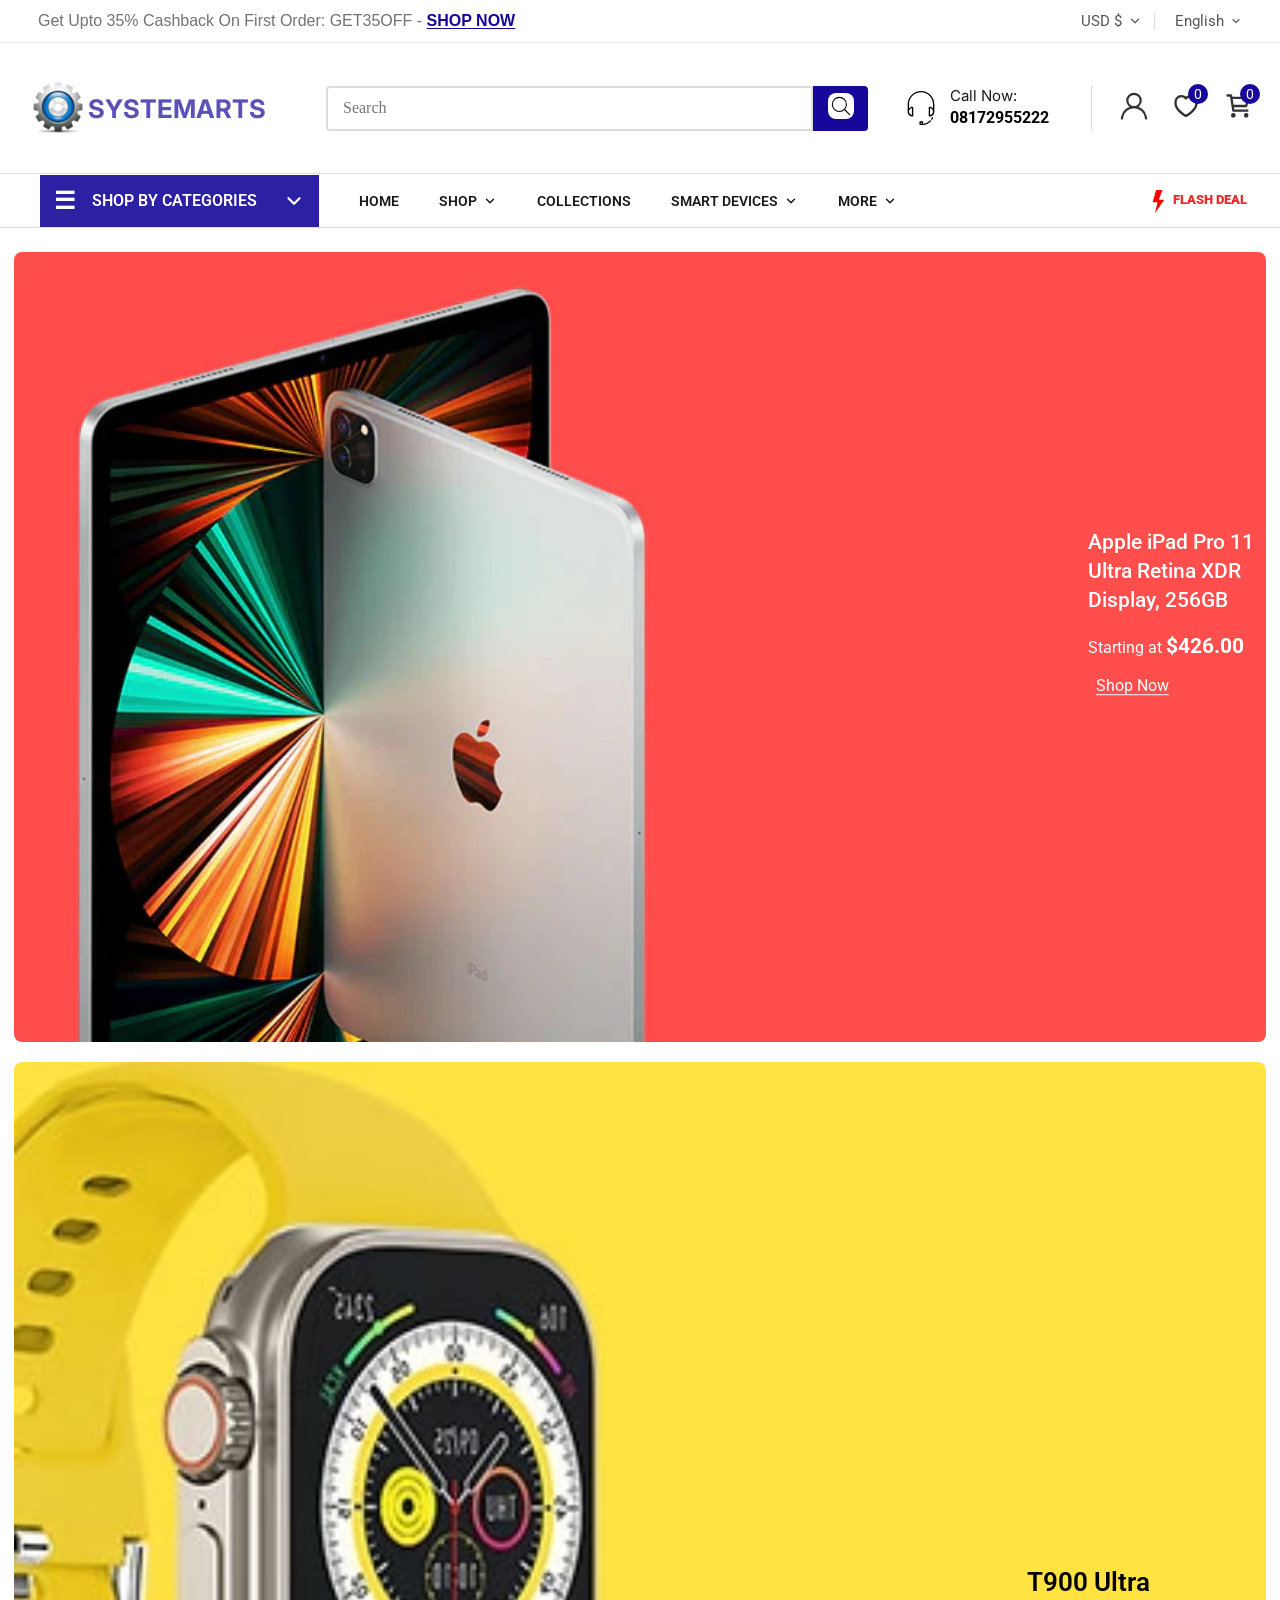
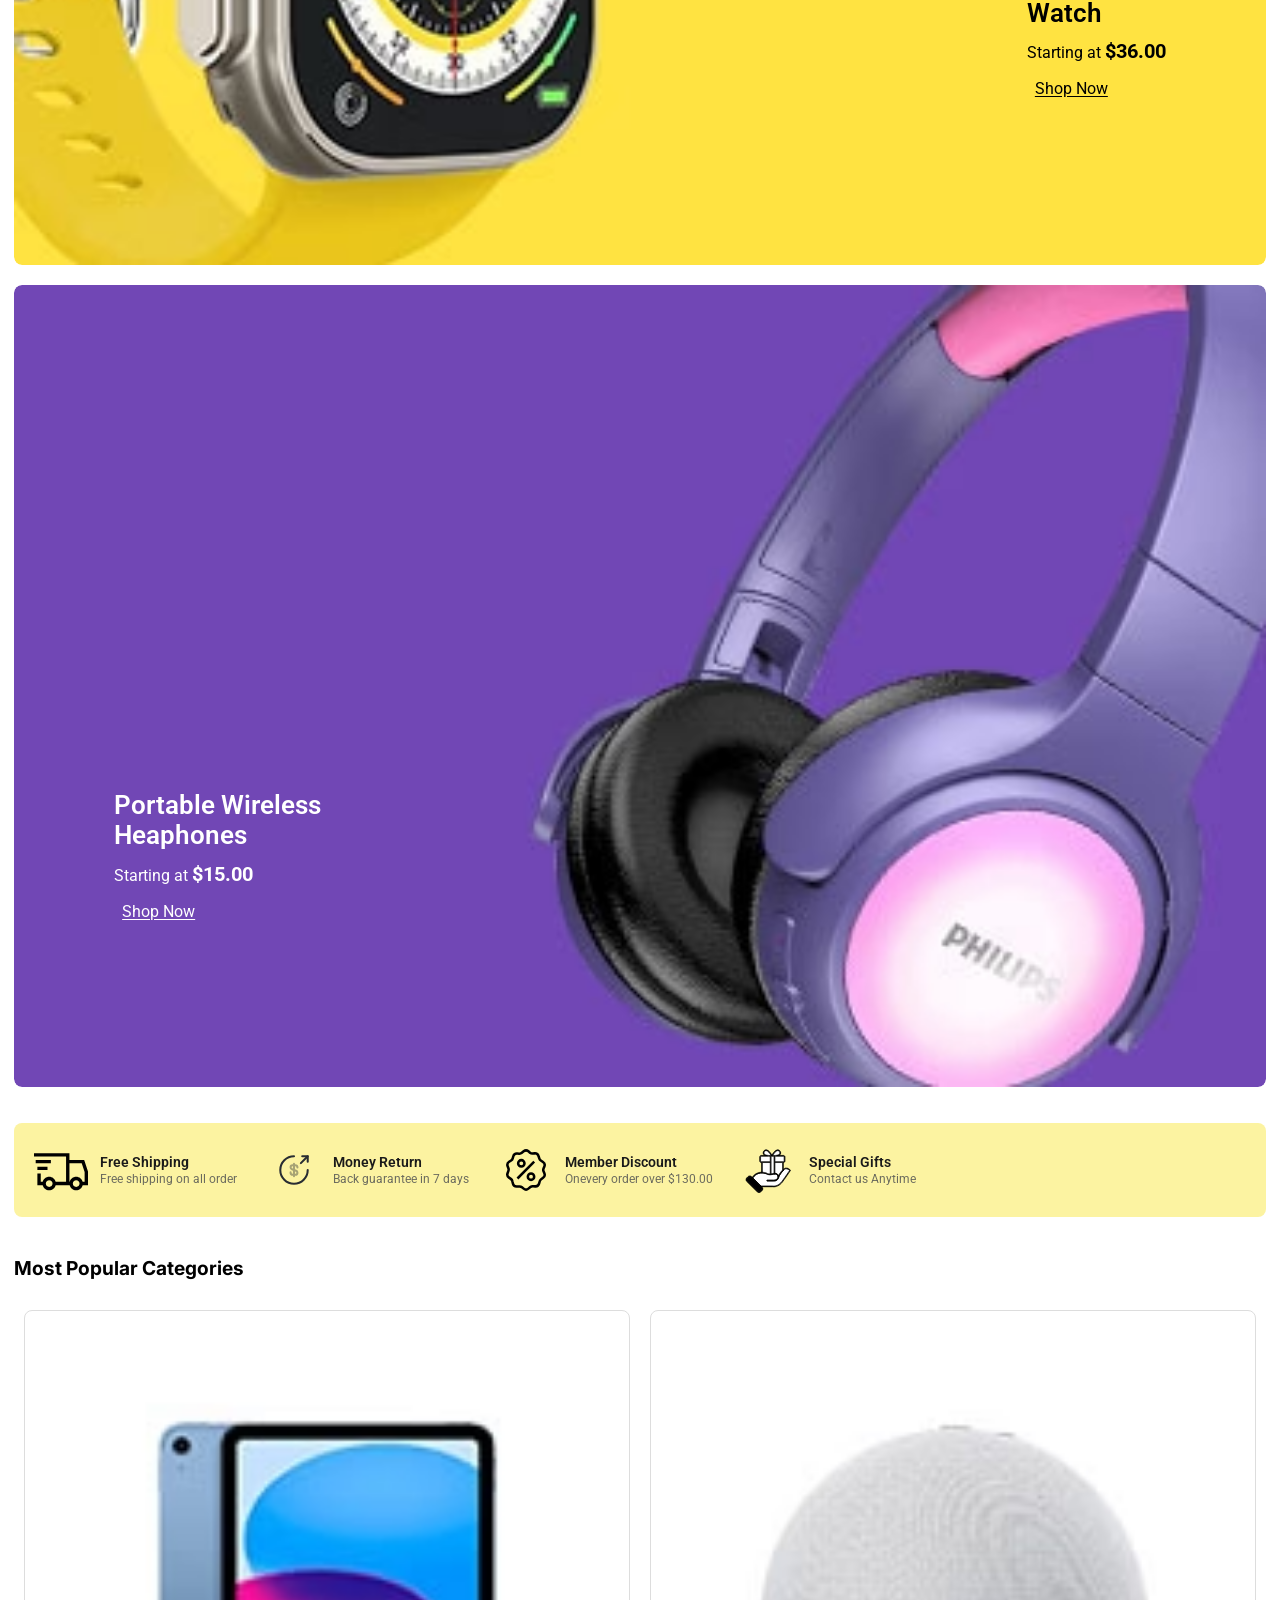
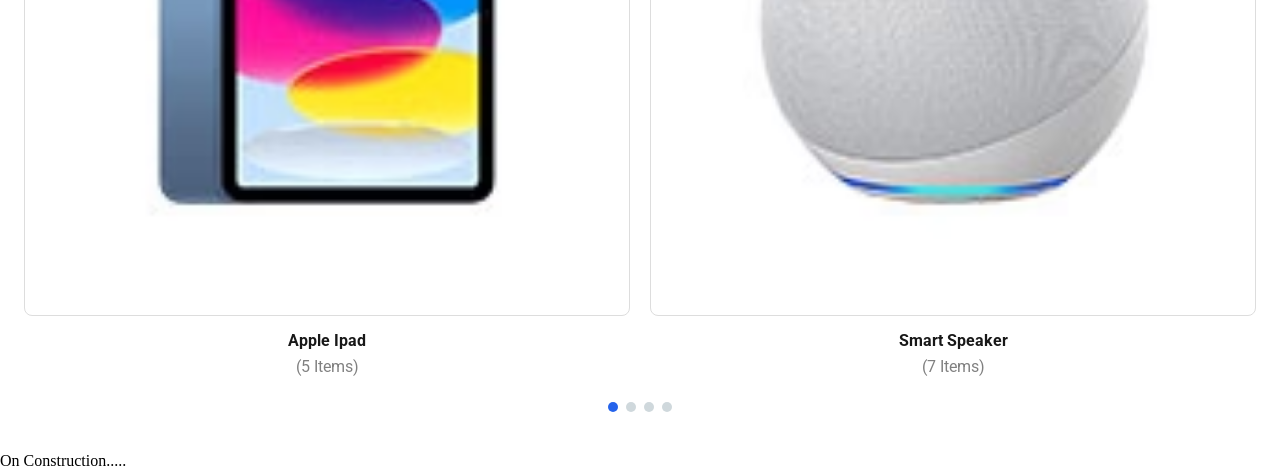
<file: index.html>
<!DOCTYPE html>
<html lang="en">
<head>
    <meta charset="UTF-8">
    <meta name="viewport" content="width=device-width, initial-scale=1.0">
    <title>Systemart - Home</title>
    
    <meta name="author" content="Godwin Iwajomo">
    <meta name="description" content="Experience the best of technology">
    <link rel="stylesheet" href="styles/normalize.css">
    <link rel="stylesheet" href="styles/systemart.css">
    <link rel="stylesheet" href="styles/systemart-large.css">
    <link rel="preconnect" href="https://fonts.googleapis.com">
    <link rel="preconnect" href="https://fonts.gstatic.com" crossorigin>
    <link href="https://fonts.googleapis.com/css2?family=Roboto:ital,wght@0,100..900;1,100..900&display=swap" rel="stylesheet">
    <link rel="preconnect" href="https://fonts.googleapis.com">
    <link rel="preconnect" href="https://fonts.gstatic.com" crossorigin>
    <link href="https://fonts.googleapis.com/css2?family=Inter:ital,opsz,wght@0,14..32,100..900;1,14..32,100..900&display=swap" rel="stylesheet">
    <script src="scripts/systemart.js" defer></script>

</head>
<body>
    <header class="header">
        <div class="discount">
            <p>Get Upto 35% Cashback On First Order: GET35OFF <br> - <span class="cta"><a href="#">SHOP NOW</a></span></p>
            <div class="right-menu desktop-right-menu">

                <button class="menu-btn">
                    USD $
                    <svg class="chevron" width="14" height="14" viewBox="0 0 24 24" fill="none" stroke="currentColor" stroke-width="2.5" stroke-linecap="round" stroke-linejoin="round">
                        <polyline points="6 9 12 15 18 9"></polyline>
                    </svg>
                </button>

                <button class="menu-btn">
                    English
                    <svg class="chevron" width="12" height="12" viewBox="0 0 24 24" fill="none" stroke="currentColor" stroke-width="2.5" stroke-linecap="round" stroke-linejoin="round">
                        <polyline points="6 9 12 15 18 9"></polyline>
                    </svg>
                </button>

            </div>
        </div>
            <!-- Top Row -->
        <div class="top-header">

            <!-- Logo -->
            <div class="logo">
                <img src="systemart-asssets/images/logo.webp" alt="Logo">
                <span class="logo-name">SYSTEMARTS</span>
            </div>

            <!-- Search bar for desktop -->
            <div class="search-bar desktop-search-bar">
                <input type="search" placeholder="Search">
                <button>
                    <img src="systemart-asssets/icon/search-svgrepo-com.svg" alt="search-icon">
                </button>
            </div>

            <!-- Customer Hotline -->
            <div class="feature-item desktop-feature-item">
                <img src="systemart-asssets/icon/customer-service-svgrepo-com.svg" alt="hotline">
                    <div class="feature-text desktop-feature-text">
                        <p class="feature-title">Call Now:</p>
                        <p class="feature-sub" aria-label="tel: 08172955222"><strong>08172955222</strong></p>
                    </div>
            </div>
            <!-- Icons -->
            <div class="header-icons">

                <a href="#">
                    <img src="systemart-asssets/icon/account-svgrepo-com.svg" alt="account">
                </a>

                <a href="#" class="icon">
                    <img src="systemart-asssets/icon/love-svgrepo-com.svg" alt="favourite">
                    <span class="badge">0</span>
                </a>

                <a href="#" class="icon">
                    <img src="systemart-asssets/icon/cart-shopping-svgrepo-com.svg" alt="cart">
                    <span class="badge">0</span>
                </a>

            </div>

        </div>

        <!-- Search -->
        <div class="search-bar">

            <input type="search" placeholder="Search">

            <button>
                <img src="systemart-asssets/icon/search-svgrepo-com.svg" alt="search-icon">
            </button>

        </div>

        <!-- Bottom Navigation -->
       <div class="bottom-header-placeholder">
             <div class="bottom-header">

                <button class="hamburger-menu" id="hamburger" aria-label="toggle navigation">
                    &#9776;
                    <span>MENU</span>
                </button>
                <div class="desktop-cat-dropdown">
                    <button class="hamburger-menu" id="hamburgerDeskCat" aria-label="toggle navigation">
                        &#9776;
                        <span class="desktop-hamburger-menu">SHOP BY CATEGORIES
                                <svg class="chevron" width="14" height="14" viewBox="0 0 24 24" fill="none" stroke="currentColor" stroke-width="2.5" stroke-linecap="round" stroke-linejoin="round">
                                <polyline points="6 9 12 15 18 9"></polyline>
                                </svg>
                        </span>
                    </button>
                    <div id="scriptCat">
                        <div class="navigationXCat">
                            <span>Shop By Categories</span>
                            <button>X</button>
                        </div>
                        <nav>
                            <ul>
                                <li><a href="index.html">Our Store</a></li>
                                <li><a href="#">TV & Speaker</a></li>
                                <li><a href="#">Smart Devices</a></li>
                                <li><a href="#">Chargers and Cables</a></li>
                                <li><a href="#">Laptop and Computers</a></li>
                                <li><a href="#">Phones</a></li>
                                <li><a href="#">Camera</a></li>
                                <li><a href="#">Smart Watches</a></li>
                                <li><a href="#">Home Theatre Systems</a></li>
                                <li><a href="#">Televisions</a></li>
                            </ul>
                        </nav>
                    </div>
                </div>
                <nav class="desktop-menu-display">
                    <ul class="navlinks">
                        <li><a href="index.html">HOME</a></li>
                        <li class="has-chevron dropdown-mega">
                            <a href="#" class="dropdown-trigger">SHOP
                            <svg class="chevron" width="14" height="14" viewBox="0 0 24 24" fill="none" stroke="currentColor" stroke-width="2.5" stroke-linecap="round" stroke-linejoin="round">
                                <polyline points="6 9 12 15 18 9"></polyline>
                            </svg>
                            </a>
                            <div class="mega-menu">
                                <div class="mega-column">
                                    <h3>Cameras</h3>
                                    <ul>
                                        <li><a href="#">Backup Camera</a></li>
                                        <li><a href="#">Digital Camera</a></li>
                                        <li><a href="#">IP Camera</a></li>
                                        <li><a href="#">Movie Camera</a></li>
                                    </ul>
                                </div>

                                <div class="mega-column">
                                    <h3>Phones</h3>
                                    <ul>
                                        <li><a href="#">Basic Phones</a></li>
                                        <li><a href="#">Features Phones</a></li>
                                        <li><a href="#">Iphones</a></li>
                                        <li><a href="#">Smart Phones</a></li>
                                    </ul>
                                </div>

                                <div class="mega-column">
                                    <h3>TV & Speaker</h3>
                                    <ul>
                                        <li><a href="#">Home Theatre Systems</a></li>
                                        <li><a href="#">Party Speakers</a></li>
                                        <li><a href="#">Televisions</a></li>
                                        <li><a href="#">TV & Audio</a></li>
                                    </ul>
                                </div>
                            </div>
                        </li>
                        <li><a href="#">COLLECTIONS</a></li>
                        <li class="has-chevron dropdown-mega"><a href="#">SMART DEVICES
                            <svg class="chevron" width="14" height="14" viewBox="0 0 24 24" fill="none" stroke="currentColor" stroke-width="2.5" stroke-linecap="round" stroke-linejoin="round">
                                <polyline points="6 9 12 15 18 9"></polyline>
                            </svg></a>

                            <div class="mega-menu smart-devices">
                                <div class="mega-column">
                                    <ul>
                                        <li><a href="#">Digital Watches</a></li>
                                        <li><a href="#">Smart Cameras</a></li>
                                        <li><a href="#">Smart Phones</a></li>
                                        <li><a href="#">Smart Speakers</a></li>
                                    </ul>
                                </div>
                            </div>
                        </li>
                        <li class="has-chevron dropdown-mega"><a href="#">MORE
                            <svg class="chevron" width="14" height="14" viewBox="0 0 24 24" fill="none" stroke="currentColor" stroke-width="2.5" stroke-linecap="round" stroke-linejoin="round">
                                <polyline points="6 9 12 15 18 9"></polyline>
                            </svg></a>

                            <div class="mega-menu smart-devices more">
                                <div class="mega-column">
                                    <ul>
                                        <li><a href="#">BLOG</a></li>
                                        <li><a href="#">CONTACT</a></li>
                                    </ul>
                                </div>
                            </div>
                        </li>
                    </ul>
                </nav>
                <div class="flash-sale">
                    <a href="#"><button>
                        <img src="systemart-asssets/icon/flash-on-svgrepo-com.svg" alt="flash sale" width="28px">
                        <p>FLASH DEAL</p>
                    </button></a>
                </div>
                <div id="overlay" class="menu-overlay" aria-hidden="true"></div>
                <div id="script">
                   <div class="menu-page active" id="main-menu">
                        <div class="navigationX">
                            <span>Menu</span>
                            <button>X</button>
                        </div>
                        <nav>
                            <ul>
                                <li><a href="index.html">Home</a></li>
                                <li class="has-submenu" data-target="shop-menu">
                                    Shop
                                    <span>→</span>
                                </li>
                                <li><a href="#">Collections</a></li>
                                <li class="has-submenu" data-target="device-menu">
                                    Smart Devices
                                    <span>→</span>
                                </li>
                                <li><a href="#">Blog</a></li>
                                <li><a href="#">Contact</a></li>
                            </ul>
                        </nav>
                   </div>

                   <!-- SHOP -->
                    <div class="menu-page" id="shop-menu">
                        <div class="navigationX">
                            <span>Menu</span>
                            <button>X</button>
                        </div>

                        <ul>
                            <li class="back" data-back="main-menu"><span>←</span>Shop</li>
                            <li class="has-submenu" data-target="camera-menu">
                                Cameras
                                <span>→</span>
                            </li>
                            <li class="has-submenu" data-target="phone-menu">
                                Phones
                                <span>→</span>
                            </li>
                            <li class="has-submenu" data-target="tv-speaker-menu">
                                TV & Speaker
                                <span>→</span>
                            </li>
                        </ul>
                    </div>

                    <!-- Cameras -->
                    <div class="menu-page" id="camera-menu">
                        <div class="navigationX">
                            <span>Menu</span>
                            <button>X</button>
                        </div>

                        <ul class="cmenu">
                            <li class="back" data-back="shop-menu"><span>←</span>Cameras</li>
                            <li><a href="#">Backup Camera</a></li>
                            <li><a href="#">Digital Camera</a></li>
                            <li><a href="#">IP Camera</a></li>
                            <li><a href="#">Movie Camera</a></li>
                        </ul>
                    </div>

                    <!-- Phones -->
                    <div class="menu-page" id="phone-menu">
                        <div class="navigationX">
                            <span>Menu</span>
                            <button>X</button>
                        </div>

                        <ul class="cmenu">
                            <li class="back" data-back="shop-menu"><span>←</span>Phones</li>
                            <li><a href="#">Basic Phones</a></li>
                            <li><a href="#">Feature Phones</a></li>
                            <li><a href="#">IPhones</a></li>
                            <li><a href="#">Smart Phones</a></li>
                        </ul>
                    </div>

                    <!-- TV & Speakers -->
                    <div class="menu-page" id="tv-speaker-menu">
                        <div class="navigationX">
                            <span>Menu</span>
                            <button>X</button>
                        </div>

                        <ul class="cmenu">
                            <li class="back" data-back="shop-menu"><span>←</span>TV & Speaker</li>
                            <li><a href="#">Home Theatre System</a></li>
                            <li><a href="#">Party Speaker</a></li>
                            <li><a href="#">Televisions</a></li>
                            <li><a href="#">TV & Audio Accessories</a></li>
                        </ul>
                    </div>

                    <!-- Smart Devices -->
                     <div class="menu-page" id="device-menu">
                        <div class="navigationX">
                            <span>Menu</span>
                            <button>X</button>
                        </div>

                        <ul class="cmenu">
                            <li class="back" data-back="main-menu"><span>←</span>Smart Devices</li>
                            <li><a href="#">Digital Watches</a></li>
                            <li><a href="#">Smart Cameras</a></li>
                            <li><a href="#">Smart Phones</a></li>
                            <li><a href="#">Smart Speakers</a></li>
                        </ul>
                    </div>
                </div>

                <div class="right-menu">

                    <div class="dropdown">
                        <button class="menu-btn" id="currencyBtn">
                            USD $
                            <svg class="chevron" width="14" height="14" viewBox="0 0 24 24" fill="none" stroke="currentColor" stroke-width="2.5" stroke-linecap="round" stroke-linejoin="round">
                                <polyline points="6 9 12 15 18 9"></polyline>
                            </svg>
                        </button>

                        <ul class="dropdown-menu">
                            <li><a href="#">CAD $</a></li>
                            <li><a href="#">EUR €</a></li>
                            <li><a href="#">USD $</a></li>
                        </ul>

                    </div>

                    <button class="menu-btn">
                        English
                        <svg class="chevron" width="12" height="12" viewBox="0 0 24 24" fill="none" stroke="currentColor" stroke-width="2.5" stroke-linecap="round" stroke-linejoin="round">
                            <polyline points="6 9 12 15 18 9"></polyline>
                        </svg>
                    </button>

                </div>

            </div>
       </div>
    </header>
    <main>
        <div class="categories-icon" id="hamburgerCat" aria-label="toggle navigation">
            <span></span>
            <span></span>
            <span></span>
        </div>
        <div id="overlayCat" class="menu-overlay" aria-hidden="true"></div>


        <section class="hero">
            <div class="hero-slider">
                <div class="hero-track">
                    <div class="slide active">
                        <img src="systemart-asssets/images/main-banner-1.webp" loading="lazy" alt="main-banner-1">
                        <div class="label">
                            <h1>
                                Apple iPad Pro 11
                                <br> Ultra Retina XDR
                                <br>Display, 256GB
                            </h1>
                            <p>Starting at <strong>$426.00</strong></p>
                            <button>Shop Now</button>
                        </div>
                    </div>
                    <div class="slide">
                        <img src="systemart-asssets/images/main-banner-2.webp" loading="lazy" alt="main-banner-2">
                        <div class="label">
                            <h1>
                                Xbox One Official
                                <br>Wireless Model
                                <br>Controller</h1>
                            <p>Starting at <strong>$156</strong></p>
                            <button>Shop Now</button>
                        </div>
                    </div>
                </div>
            </div>
            <div class="sub-banner">
                <img src="systemart-asssets/images/sub-banner-1.avif" loading="lazy" alt="headphone red">
                <div class="sub-banner-label">
                    <h1>T900 Ultra <br>Watch</h1>
                    <p>Starting at <strong>$36.00</strong></p>
                    <button>Shop Now</button>
                </div>
            </div>
            <div class="sub-banner">
                <img src="systemart-asssets/images/sub-banner-2.avif" loading="lazy" alt="headphone blue">
                <div class="sub-banner-label-2">
                    <h1>Portable Wireless <br>Heaphones</h1>
                    <p>Starting at <strong>$15.00</strong></p>
                    <button>Shop Now</button>
                </div>
            </div>
        </section>
        <section class="hero-2">
            <!-- <div class="feature-scroll" id="featScroll"> -->
                <div class="feature-item">
                    <img src="systemart-asssets/icon/shipping-fast-solid-svgrepo-com.svg" alt="shipping">
                    <div class="feature-text">
                        <p class="feature-title">Free Shipping</p>
                        <p class="feature-sub">Free shipping on all order</p>
                    </div>
                </div>
                <div class="feature-item">
                    <img src="systemart-asssets/icon/money-send-svgrepo-com.svg" alt="money return">
                    <div class="feature-text">
                        <p class="feature-title">Money Return</p>
                        <p class="feature-sub">Back guarantee in 7 days</p>
                    </div>
                </div>
                <div class="feature-item">
                    <img src="systemart-asssets/icon/discount-svgrepo-com.svg" alt="discount">
                    <div class="feature-text">
                        <p class="feature-title">Member Discount</p>
                        <p class="feature-sub">Onevery order over $130.00</p>
                    </div>
                </div>
                <div class="feature-item">
                    <img src="systemart-asssets/icon/gift-svgrepo-com (1).svg" alt="special gift">
                    <div class="feature-text">
                        <p class="feature-title">Special Gifts</p>
                        <p class="feature-sub">Contact us Anytime</p>
                    </div>
                </div>
            <!-- </div> -->
            <div class="scrollbar-track">
                <div class="scrollbar-thumb" id="scrollThumb"></div>
            </div>
        </section>
        <section class="categories">
            <h2>Most Popular Categories</h2>
            <div class="categories-slider">
                <div class="cards">
                    <div class="card">
                        <img src="systemart-asssets/images/cat-1.avif" alt="Apple-Ipad">
                        <h3>Apple Ipad </h3>
                        <p>(5 Items)</p>
                    </div>
                    <div class="card">
                        <img src="systemart-asssets/images/cat-2.avif" alt="Smart Speaker">
                        <h3>Smart Speaker</h3>
                        <p>(7 Items)</p>
                    </div>
                    <div class="card">
                        <img src="systemart-asssets/images/cat-3.avif" alt="Game Console">
                        <h3>Game Console</h3>
                        <p>(5 Items)</p>
                    </div>
                    <div class="card">
                        <img src="systemart-asssets/images/cat-4.webp" alt="Pro Air pods">
                        <h3>Pro Air Pods</h3>
                        <p>(9 Items)</p>
                    </div>
                    <div class="card">
                        <img src="systemart-asssets/images/cat-5.avif" alt="Smart Watch">
                        <h3>Smart Watch</h3>
                        <p>(12 Items)</p>
                    </div>
                    <div class="card">
                        <img src="systemart-asssets/images/cat-6.webp" alt="Gear Camera">
                        <h3>Gear 360 Camera</h3>
                        <p>(8 Items)</p>
                    </div>
                    <div class="card">
                        <img src="systemart-asssets/images/cat-7.avif" alt="Headphone">
                        <h3>Headphone</h3>
                        <p>(3 Items)</p>
                    </div>
                    <div class="card">
                        <img src="systemart-asssets/images/cat-8.avif" alt="Gaming Mouse">
                        <h3>Gaming Mouse</h3>
                        <p>(4 Items)</p>
                    </div>
                </div>
            </div>
            <div class="dots"></div>
        </section>
        <section class="offset-banner">
            <div class="offset-img">
                <img src="systemart-asssets/images/offer-banner-1.webp" alt="offset banner">
            </div>
            <div class="offset-label">
                <h2>Strap Compatible For Mi Band 5 And <br>Mi Band 6 Wristband</h2>
                <p>Perfect Fit to Band 5 and 6: Replacement Strap Only.</p>
            </div>
        </section>
        <section></section>
    </main>

    <footer>On Construction.....</footer>
</body>
</html>
</file>
<file: styles/systemart.css>
:root {
    --Primary-color: #16089A;
    --Secondary-color: #86B4E6;
    --Tertiary-color: #ED2929;
    --color-1: #E6D927;
    --color-2: #4A1A8D;
    --Heading-font: 'Inter';
    --Body-font: 'Roboto';
    --spacing-1: 8px;
    --spacing-2: 16px;
    --spacing-3: 24px; 
    --spacing-4: 32px;
}

* {
    margin: 0;
    padding: 0;
    box-sizing: border-box;
}

/* ----Promo Bar--- */
.discount {
    font-size: 13px;
    font-family: Arial, Helvetica, sans-serif;
    color: rgb(120, 113, 113);
    border-bottom: 1px solid #E5E7EB;
    text-align: center;
    padding: 12px 4px;
}

.discount .cta a {
    font-weight: 700;
    color: var(--Primary-color);
    text-decoration: underline ;
    text-underline-offset: 2px;
}

.discount .cta a:hover {
    text-decoration: none;
}
/* -----Header Grid ----- 
   Row 1: Logo | (empty) | (empty) | Icons
   Row 2: (empty) | Search ←——————→ | (empty)
   Row 3: Menu | (empty) | Currency | Language
*/

.header{
    width:100%;
}

.top-header{
    display:flex;
    justify-content:space-between;
    align-items:center;
    padding:15px;
}

.logo{
    display:flex;
    align-items:center;
}

.logo img{
    width: 45px;
}

.logo-name{
    font-size:1.25rem;
    font-weight:bold;
    font-family: var(--Heading-font);
    color: var(--Primary-color);
    opacity: 0.7;
}

.header-icons{
    display:flex;
    gap:18px;
}

.icon{
    position:relative;
}

.header-icons img{
    width:25px;
    opacity: 0.8;
}

.header-icons img:hover {
    opacity: 1;
}

.badge{
    position:absolute;
    top:-6px;
    right:-6px;
    width:18px;
    height:18px;
    border-radius:50%;
    background: var(--Primary-color);
    color:#fff;
    font-size:11px;
    display:flex;
    justify-content:center;
    align-items:center;
    font-family: var(--Body-font);
}

.search-bar{
    display:flex;
    margin:0 15px 15px;
}

/* search bar for desktop */
.desktop-search-bar {
    display: none;
}

/* Customer Hotlines */
.top-header .desktop-feature-item {
    display: none;
}

.search-bar input{
    flex:1;
    height:45px;
    border:2px solid #ddd;
    padding-left:15px;
    border-radius: 4px 0 0 4px;
}

.search-bar input:focus {
    outline: 2px solid var(--Secondary-color);
}

.search-bar button{
    width:55px;
    border:none;
    background: var(--Primary-color);
    border-radius: 0 4px 4px 0;
}

.search-bar button:hover {
    background: var(--Secondary-color);
}

.search-bar img{
    width:26px;
    border-radius: 8px;
}

.bottom-header{
    display:flex;
    justify-content:space-between;
    align-items:center;
    border-top:1px solid #ddd;
    padding: 0 0 0 14px;
    border-bottom: 1px solid #ddd;
    width: 100%;
    height: 55px;
    transition: all 0.3s ease;
}

.bottom-header.sticky{
    position: fixed;
    top: 0;
    left: 0;
    z-index: 1000;
    background: #fff;

    box-shadow: 0 3px 10px rgba(0,0,0,.12);
}

.bottom-header .flash-sale {
    display: none;
}
.bottom-header-placeholder {
    height: 55px;
}

/* .hamburger-menu{
    display:flex;
    align-items:center;
    gap:10px;
    background:none;
    border:none;
    font-weight:bold;
} */

.hamburger-menu span {
    font-family: var(--Body-font);
    font-size: 1rem;
}

.right-menu{
    display: inline-flex;
    font-family: var(--Body-font);
    align-items: center;
    padding-right: 12px;
}

.menu-btn {
    display: flex;
    align-items: center;
    gap: 6px;
    padding: 8px 12px;
    font-size: 0.9rem;
    color: #555555;
    transition: color 0.2s ease;
}

.menu-btn .chevron {
    color: #666666;
    transition: transform 0.2s ease;
}

.menu-btn:hover,
.menu-btn:focus {
  outline: none;
  color: #000000; /* Darkens text slightly on interaction */
}
.menu-btn .chevron.rotate {
    transform: rotate(180deg);
}

.right-menu button{
    background:none;
    border:none;
    padding:0 8px;
    font-size:15px;
    cursor: pointer;
}


.right-menu button:first-child{
    border-right:1px solid #ddd;
    padding: 0 12px;
    margin: 0 12px;
}

.dropdown {
    position: relative;
}

.dropdown-menu {
    position: absolute;
    top: calc(100% + 18px);
    right: 0;
    width: 140px;
    background: #fff;
    list-style: none;
    padding: 10px 0;
    margin: 0;
    border: 1px solid #ddd;
    box-shadow: 0 10px 25px rgba(0,0,0,.1);
    z-index: 1000;
    display: none;
}

.dropdown-menu.show {
    display: block;
}

.dropdown-menu li {
    padding: 6px 20px;
}

.dropdown-menu a:hover {
    color: var(--Primary-color);
    font-weight: 400;
}

.dropdown-menu a {
    color: #222;
    text-decoration: none;
    display: block;
    font-family: var(--Body-font);
    font-size: 14px;
}
/* Desktop right menu */
.desktop-right-menu {
    display: none;
}

/* ---- Navigation / Hamburger ---- */
.navigation {
    display: flex;
    align-items: center;
    gap: 8px;
}

.navigation .menu {
    font-family: var(--Body-font);
    font-size: 13px;
    font-weight: 600;
    text-transform: uppercase;
}

.hamburger-menu {
    background: none;
    border: none;
    font-size: 24px;
    cursor: pointer;
    line-height: 1;
    padding: 2px 4px;
    display:flex;
    align-items:center;
    gap:10px;
    background:none;
    font-weight:bold;
}

#hamburgerDeskCat {
    display: none;
}

.hamburger-menu:hover {
    color: var(--Primary-color);
}

/* ----- Slide-out nav panel (toggled by JS) ---- */
.menu-overlay {
    position: fixed;
    inset: 0;
    background: rgba(0, 0, 0, 0.35);
    z-index: 999;
    opacity: 0;
    visibility: hidden;
    pointer-events: none;
    transition: opacity 0.3s ease, visibility 0.3s ease;
}

.menu-overlay.open {
    opacity: 1;
    visibility: visible;
    pointer-events: auto;
}

#script, #scriptCat {
    position: fixed;
    top: 0;
    left: 0;
    width: 260px;
    height: 100vh;
    background: #ffffff;
    box-shadow: 4px 0 16px rgba(0, 0, 0, 0.12);
    z-index: 1001;
    flex-direction: column;
    transform: translateX(-100%);
    opacity: 0;
    visibility: hidden;
    pointer-events: none;
    transition: transform 0.4s ease, opacity 0.3s ease, visibility 0.3s ease;
}

#scriptCat {
    width: 300px;
}

#script.open, #scriptCat.open {
    transform: translateX(0);
    opacity: 1;
    visibility: visible;
    pointer-events: auto;
}

.navigationX, .navigationXCat {
    display: flex;
    align-items: center;
    justify-content: space-between;
    padding: 16px 20px;
    border-bottom: 1px solid #e5e7eb;
    font-family: var(--Heading-font);
    font-weight: 700;
    font-size: 18px;
}

.navigationX button, .navigationXCat button {
    background: none;
    border: none;
    font-size: 24px;
    cursor: pointer;
    color: #6b7280;
}

.navigationX button:hover, .navigationXCat button:hover {
    color: #111827;
}

 .bottom-header-placeholder .desktop-menu-display ul {
        display: none;
    }

nav ul {
    list-style: none;
    padding: 12px 0;
}

nav ul li a {
    display: block;
    padding: 12px 20px;
    font-family: var(--Body-font);
    font-size: 15px;
    color: #374151;
    text-decoration: none;
    transition: background 0.15s, color 0.15s;
}

nav ul li a:hover {
    background: #f3f4f6;
    color: var(--Primary-color);
}

/* ----- Hero - Section ----- */

.hero {
    padding: 12px 14px;
}

/* ------- Mega Menu ------ */

.navlinks .mega-menu {
    display: flex;
    position: absolute;
    background: #ffffff;
    border-radius: 2px;
    gap: 65px;
    min-width: 540px;
    top: 100%;
    left: 0;
    padding: 30px 25px;
    z-index: 999;
    box-shadow: 0px 10px 25px rgba(0, 0, 0, 0.1);
    transform: translateY(6px);
    transition: opacity 0.2s ease, transform 0.2s ease, visibility 0.25s;
    visibility: hidden;
    opacity: 0;

}

.navlinks .mega-column  ul {
    flex-direction: column;
    padding: 0;
    margin: 0;
}

.navlinks > li.dropdown-mega {
    position: relative;
}

.navlinks .mega-column h3 {
    font-size: 15px;
    color: #111111;
    font-weight: 600;
    /* text-transform: uppercase; */
    letter-spacing: 0.5px;
    margin-bottom: 15px;
    font-family: var(--Heading-font);
}

.navlinks .mega-column li {
    margin-bottom: 12px;
}

.navlinks .mega-column li a {
    color: #555555 !important;
    display: inline-block;
    padding: 2px 0;
    letter-spacing: 0.2px;
    transition: color 0.15s ease;
    font-weight: 400 !important;
    font-size: 12px;
}

.navlinks .mega-column li a:hover {
    color: var(--Primary-color) !important;
    background: none;
}

.navlinks li.dropdown-mega:hover .mega-menu {
    visibility: visible;
    opacity: 1;
    transform: translateY(6px);
}

.navlinks .smart-devices {
    min-width: 250px;
    height: 180px;
}

.navlinks .smart-devices li a {
    color: #000 !important;
    margin-bottom: 4px;
    font-size: 15px !important;
    font-weight: 500;
}

.navlinks .more {
    min-width: 200px;
    height: 150px;
}

.navlinks .more li a {
  margin-bottom: 12px;
}

.menu-page {
    display: none;
}

.menu-page.active {
    display: block;
}

.has-submenu {
    display: flex;
    justify-content: space-between;
    align-items: center;
    cursor: pointer;
    padding: 12px 20px;
    color: #374151;
    font-family: var(--Body-font);
    font-size: 15px;
    transition: background 0.15s, color 0.15s;
}

.has-submenu:hover {
    background: #f3f4f6;
    color: var(--Primary-color);
}

#shop-menu {
    font-family: var(--Body-font);
}

.cmenu {
    list-style: none;
}

.cmenu li a {
    display: block;
    padding: 12px 20px;
    font-family: var(--Body-font);
    font-size: 15px;
    color: #374151;
    text-decoration: none;
    transition: background 0.15s, color 0.15s;
}

.cmenu li a:hover {
    background: #f3f4f6;
    color: var(--Primary-color);
    font-weight: 500;
}

.back {
    font-size: 16px;
    cursor: pointer;
    font-family: var(--Heading-font);
    padding: 24px 0 12px 12px;
    letter-spacing: 1.2px;
    font-weight: 500;
}

.back:hover {
    color: var(--Primary-color);
}

.back span {
    padding: 8px;
}

/* ----Image slider ---- */
.hero-slider {
    width: 100%;
    overflow: hidden;
    margin: 12px auto;
}

.hero-track {
    display: flex;
    transition: transform 0.8s ease-in-out;
}

.slide {
    position: relative;
    min-height: 290px;
    min-width: 100%;
}

.slide img {
    width: 100%;
    display: block;
    border-radius: 8px;
    height: 100%;
    object-fit: cover;
}


.label {
    position: absolute;
    top: 45%;
    right: 12px;
    transform: translateY(-50%);
    max-width: 450px;
    color: #fff;
    font-family: var(--Body-font);
}

.label h1 {
    font-size: 1.3rem;
    line-height: 1.4;
    margin-bottom: 20px;
    font-weight: 500;
}

.label p {
    font-size: 1rem;
    margin-bottom: 12px;
}

.label strong {
    font-size: 1.3rem;
}

.label button {
    padding: 6px 8px;
    border: none;
    border-radius: 8px;
    background: none;
    color: #fff;
    cursor: pointer;
    text-decoration: underline;
    text-underline-offset: 2.5px;
}

.label button:hover {
    background: #111827;
    text-decoration: none;
}

/* -----Sub Banner------ */

.sub-banner {
    position: relative;
    width: 100%;
    overflow: hidden;
    margin-top: 20px;
    border-radius: 8px;
}

.sub-banner img {
    display: block;
    width: 100%;
    height: auto;
    border-radius: 8px;
}

.sub-banner-label,
.sub-banner-label-2 {
    position: absolute;
    bottom: 20%;
    z-index: 1;
    max-width: min(88%, 320px);
    font-family: var(--Body-font);
}

.sub-banner-label {
    right: 8%;
    color: #000;
}

.sub-banner h1 {
    font-size: clamp(1.3rem, 2vw, 1.7rem);
    line-height: 1.2;
    font-weight: 600;
    margin-bottom: 12px;
}

.sub-banner p {
    margin-bottom: 10px;
    font-size: clamp(0.9rem, 1.5vw, 1rem);
}

.sub-banner strong {
    font-size: clamp(1rem, 1.6vw, 1.3rem);
}

.sub-banner button {
    padding: 6px 8px;
    background: none;
    border: none;
    text-decoration: underline;
    text-underline-offset: 2px;
    cursor: pointer;
}

.sub-banner button:hover {
    background-color: #111827;
    color: #fff;
    text-decoration: none;
}

.sub-banner-label-2 {
    left: 8%;
    color: #fff;
}

.sub-banner-label-2 button {
    color: #fff;
}

.slide.active {
    opacity: 1;
}

.hero-2 {
    background: #fcf3a1;
    margin: 24px 14px;
    display: flex;
    gap: 30px;
    overflow-x: auto;
    overflow-y: hidden;
    padding: 20px;
    border-radius: 8px;
    scroll-behavior: smooth;
}

.feature-scroll::-webkit-scrollbar {
    display: none;
}

.feature-item {
    display: flex;
    flex: 0 0 200px;
    align-items: center;
    gap: 12px;
    flex-shrink: 0;
}

.feature-text {
    white-space: nowrap;
}

.feature-item img {
    width: 54px;
}

.feature-title {
    font-size: 14px;
    font-weight: 600;
    color: #1a1a1a;
    font-family: var(--Body-font);
    margin-bottom: 3px;
}

.feature-sub {
    font-size: 12px;
    font-family: var(--Body-font);
    color: #6b6b5e;
}

/* -----Categories Icon ------ */
.categories-icon {
    padding: 12px 12px 12px 8px;
    width: 50px;
    display: flex;
    flex-direction: column;
    gap: 6px;
    cursor: pointer;
    background: var(--Primary-color);
    border-radius: 0 18px 18px 0;
    position: fixed;
    z-index: 999;
    margin-top: 1rem;
}

.categories-icon span {
    height: 2px;
    background: #fff;
    border-radius: 5px;
}

.categories-icon span:nth-child(1) {
    width: 28px;
}

.categories-icon span:nth-child(2) {
    width: 18px;
}

.categories-icon span:nth-child(3) {
    width: 24px;
}

/* -----Categories Product----- */
.categories {
    /* width: 90%; */
    margin: 40px 14px;
}

.categories h2 {
    margin-bottom: 20px;
    font-family: var(--Heading-font);
    font-size: 1.2rem;
}

.categories-slider {
    overflow: hidden;
}

.cards {
    display: flex;
    transition: .4s ease;
}

.card {
    min-width: 50%;
    padding: 10px;
    text-align: center;
}

.card img {
    width: 100%;
    border: 1px solid #ddd;
    border-radius: 8px;
    padding: 4px;
}

.card h3 {
    margin-top: 12px;
    font-size: 16px;
    font-family: var(--Body-font);
    opacity: 0.9;
}

.card p {
    color: gray;
    margin-top: 8px;
    font-family: var(--Body-font);
}

.card p.view-all:hover {
    text-decoration: none;
}

.dots {
    display: flex;
    justify-content: center;
    margin-top: 15px;
    gap: 8px;
}

.dot {
    width: 10px;
    height: 10px;
    border-radius: 50%;
    background: #cfd8dc;
}

.dot.active {
    background: #2563eb;
}

.card p.view-all {
    color: var(--Primary-color);
    font-weight: 600;
    cursor: pointer;
    text-decoration: underline;
    text-underline-offset: 2px;
}

/* offset Banner------ Will be displayed on large screen */
.offset-banner {
    display: none;
    width: 100%;
    position: relative;
    padding: 0 14px;
}

.offset-img {
    width: 100%;
    overflow: hidden;
    border-radius: 8px;
}

.offset-img img{
    display: block;
    height: auto;
    width: 100%;
    /* border-radius: 3px; */
    transition: transform 1.2s ease-in-out;
    cursor: pointer;
}

.offset-img:hover img {
    transform: scale(1.05);
}

.offset-label {
    position: absolute;
    bottom: 14%;
    z-index: 1;
    font-family: var(--Body-font);
}

.offset-label h2 {
    color: #fff;
    font-size: clamp(0.8rem, 2.7vw, 2rem);
    line-height: 1.4;
    padding: 0 18px;
}

.offset-label p {
    color: #fff;
    padding: 0 18px;
    padding-top: 8px;
    word-spacing: 0.1em;
    letter-spacing: 0.1em;
}
</file>
<file: styles/systemart-large.css>
:root {
    --Heading-font: 'Inter';
    --Body-font: 'Roboto';
    --Primary-color: #16089A;
    --Secondary-color: #86B4E6;
    --Tertiary-color: #ED2929;
    --color-1: #E6D927;
    --color-2: #4A1A8D;
}
/* Large screen header layout and search bar styling */

@media (min-width: 750px) {

    /* discount */

    .discount br {
        display: none;
    }

    .discount {
        font-size: 1rem;
    }

    .header {
        position: relative;
    }

    .top-header {
        padding: 35px 28px;
    }

    .logo img {
        width: 60px;
        font-weight: 900;
    }

    .logo-name {
        font-size: 1.6rem;
    }

    .search-bar {
        display: none;
    }

    .desktop-search-bar {
        display: flex;
        flex: 1;
        min-width: 0;
        margin: 0 24px 0 60px;
        align-items: center;
    }

    .desktop-search-bar input {
        flex: 1;
        width: 100%;
        min-width: 0;
    }

    .desktop-search-bar button {
        height: 45px;
    }
    
}

@media (min-width: 990px) {
    .right-menu {
        display: none;
    }

    .top-header .desktop-feature-item {
        display: flex;
        border-right: 1px solid #ddd;
        padding: 12px;
        max-width: 200px;
        height: 45px;
        margin-right: 28px;
    }

    .top-header .desktop-feature-item .feature-title {
        font-size: 15px;
        font-weight: 400;
        font-family: "inter";
    }
    .top-header .desktop-feature-item .feature-sub {
        font-weight: 500;
        font-size: 16px;
        color: #000;
        line-height: 1.4;
        cursor: pointer;
    }
    .top-header .desktop-feature-item img {
        width: 34px;
    }

    .header-icons img {
        width: 28px;
    }

    .header-icons {
        gap: 24px;
    }

    .desktop-right-menu {
        display: flex;
    }

    .discount {
        display: flex;
        justify-content: space-between;
        padding: 12px 18px 12px 38px;
    }

    .badge {
        width: 20px;
        height: 20px;
        top: -8px;
        right: -8px;
        font-size: 14px;
    }

    .bottom-header {
        padding: 0 0 0 28px;
        gap: 8px;
        height: 55px;
    }

    .hamburger-menu {
        display: none;  
    }

    #hamburgerDeskCat {
        display: flex;
        background: var(--Primary-color);
        padding: 14px;
        margin: 0 12px;
        color: #fff;
        gap: 16px;
        opacity: 0.9;
    }

    .desktop-hamburger-menu {
        display: flex;
        align-items: center;
        gap: 26px;
    }

    .desktop-hamburger-menu {
        font-size: 12px;
        color: #fff;
        font-weight: 600;
        font-family: var(--Body-font);
        opacity: 1;
    }


    .desktop-hamburger-menu .chevron {
        transition: transform 0.2s ease;
        height: 22px;
        width: 22px;
    }

    #hamburgerDeskCat.open .desktop-hamburger-menu .chevron,
    .desktop-hamburger-menu:focus .chevron,
    .desktop-hamburger-menu:active .chevron {
        transform: rotate(180deg);
    }

    #hamburgerCat {
        display: none;
    }

    .bottom-header-placeholder .desktop-menu-display ul {
        display: flex;
    }

    .bottom-header-placeholder .desktop-menu-display ul li a {
        display: inline-flex;
        align-items: center;
        gap: 6px;
        font-weight: 600;
        font-size: 14px;
        color: #000;
        opacity: 0.9;
    }
    
    .bottom-header .flash-sale{
        display: flex;
        margin-left: auto;
        padding-right: 33px;
        align-items: center;
    }

    .bottom-header .flash-sale button {
        background: none;
        border: none;
        display: flex;
        align-items: center;
        cursor: pointer;
    }
    
    .bottom-header .flash-sale a {
        text-decoration: none;
    }

    .bottom-header .flash-sale button:hover {
        opacity: 0.9;
    }

    .bottom-header .flash-sale p {
        color: var(--Tertiary-color);
        font-weight: 900;
        font-size: 13px;
        font-family: var(--Body-font);
    }


}


@media (min-width: 1270px) {
    main {
        position: relative;
        overflow: visible;
    }

    .desktop-cat-dropdown {
        position: relative;
    }

    .desktop-cat-dropdown #scriptCat {
        position: absolute;
        top: 100%;
        left: 4.1%;
        height: auto;
        max-height: 70vh;
        width: 277.5px;
        display: block;
        z-index: 1001;
        opacity: 0;
        visibility: hidden;
        pointer-events: none;
        transform: translateY(10px);
        transition: transform 0.2s ease, opacity 0.5s ease, visibility 0.4s ease;
    }

    .desktop-cat-dropdown #scriptCat.open {
        opacity: 1;
        visibility: visible;
        pointer-events: auto;
        transform: translateY(0);
    }

    .navigationXCat {
        display: none;
    }

    .menu-overlay {
        display: none;
    }
}
</file>
